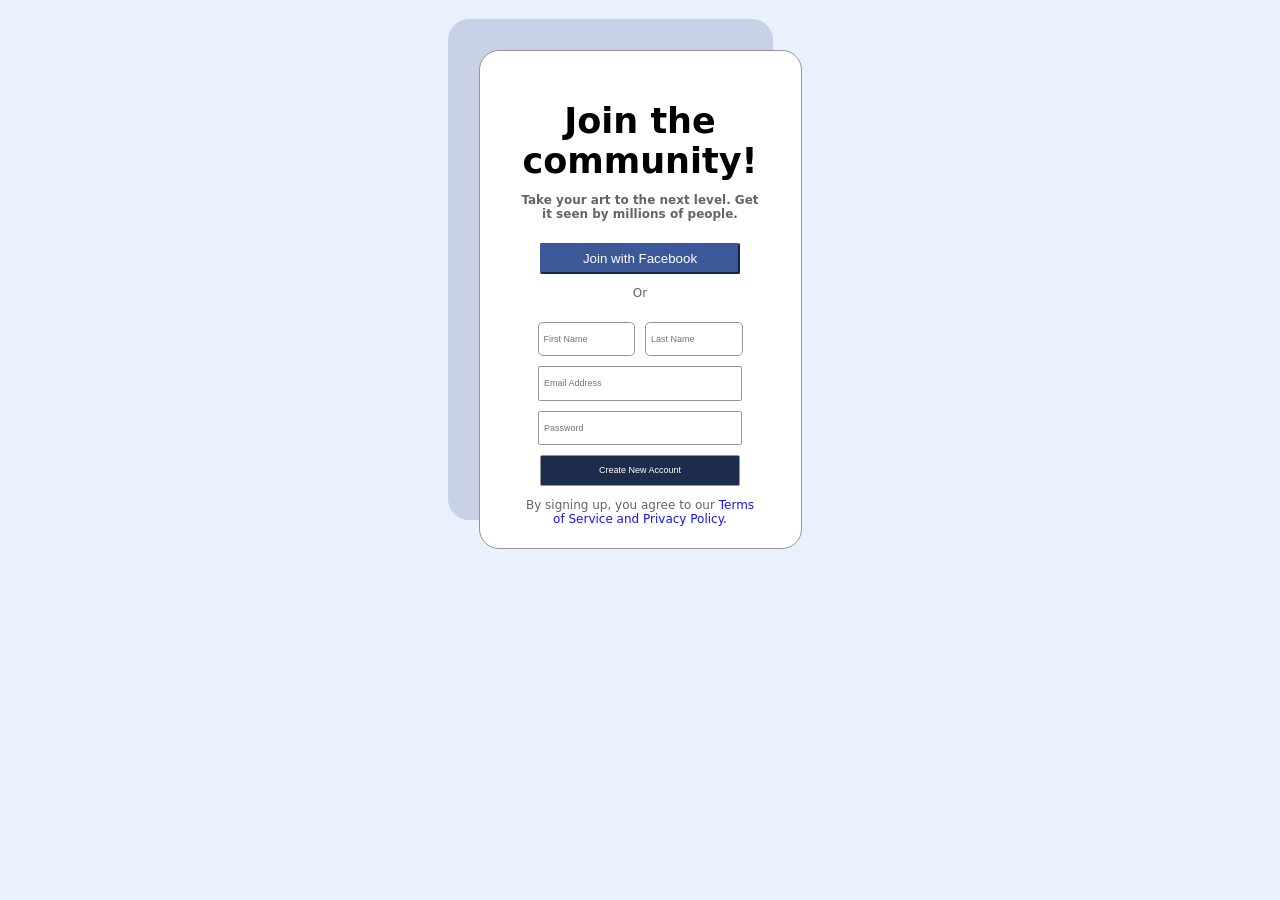
<file: file1/webbdev/signup_portpolio/index.html>
<!DOCTYPE html>
<html lang="en">
<head>
    <meta charset="UTF-8">
    <meta name="viewport" content="width=device-width, initial-scale=1.0">
    <title>Document</title>
    <link rel="stylesheet" href="style.css">
</head>
<body>
    <section>
        <h1>Join the community!</h1>
        <p id="desc">Take your art to the next level. Get it seen by millions of people.</p>
        <button class="fb">Join with Facebook</button>
        <p>Or</p>
        <form>
            <div class="name"><input type="text" class="box fn" placeholder="First Name" required>
            <input type="text" class="box fn" placeholder="Last Name" required></div>
            <input type="email" class="box" placeholder="Email Address" required>
            <input type="password" class="box" placeholder="Password" required>
            <button type="submit" class="box">Create New Account</button>
        </form>
        <p>By signing up, you agree to our <a href="#">Terms of Service and Privacy Policy.</a></p>
    </section>
</body>
</html>
</file>
<file: file1/webbdev/signup_portpolio/style.css>
body{
    margin: 0;
    padding: 0;
    background-color: #e8f1fd;
    margin: 0;
    font-family: system-ui, -apple-system, BlinkMacSystemFont, 'Segoe UI', Roboto, Oxygen, Ubuntu, Cantarell, 'Open Sans', 'Helvetica Neue', sans-serif;
}
section{
    width: 321px;
    height: fit-content;
    margin : 50px auto;
    display: flex;
    flex-direction: column;
    background-color: #ffffff;
    border-radius: 20px;
    border: 1px solid rgb(148, 148, 148);
    justify-self: space-evenly;
    align-items: center;
    box-shadow:  -30px -30px 0px 1px #c8d1e5;
}
form{
    text-align: center;
    display: flex;
    flex-direction: column;
    gap: 10px;
    justify-content: center;
    align-items: center;
}
form .name{
    
    display: flex;
    flex-direction: row;
    border-radius: 2px;
    gap: 10px;
    justify-content: center;
}
.box{
    width: 192px;
    height: 30.5px;
    border-radius: 2px;
    border: 1px solid rgb(148, 148, 148);
    font-size: 9px;
    padding: 1px 5px;

}
.fn{
    width: 85.5px;
    height: 30.5px;
    border: 1px solid rgb(148, 148, 148);
    border-radius: 5px;
}
.fn:active, .box:active{
    outline: none;
    border: 1px solid rgb(22, 18, 255);
}
p,h1{
    align-self: center;
}
p{
    font-size: 12px;
    padding: 0 40px 10px 40px;
    color: rgb(100, 100, 100);
    text-align: center;
}
button[class="box"]{
    background-color: #1e2c4b;
    color: white;
    width: 200px;
    border-radius: 2px;
}
button[class="box"]:hover{
    background-color: #162146;
    cursor: pointer;
}
button[class="box"]:active{
    background-color: #0f1630;
}
a{
    text-decoration: none;
    color: rgb(22, 18, 255);
}
a:hover{
    text-decoration: underline;
    cursor: pointer;
}
a:active{
    color: rgb(10, 8, 128);
}
h1{
    margin-top: 50px;
    margin-bottom: 0;
    font-size: 35px;
    align-self: center;
    text-align: center;
}
button[class="fb"]{
    background-color: #3b5998;
    color: white;
    width: 200px;
    height:30.5px;
    border-radius: 2px;
    border-color: #3b5998;
}
#desc{
    font-weight: bold;
}
</file>
